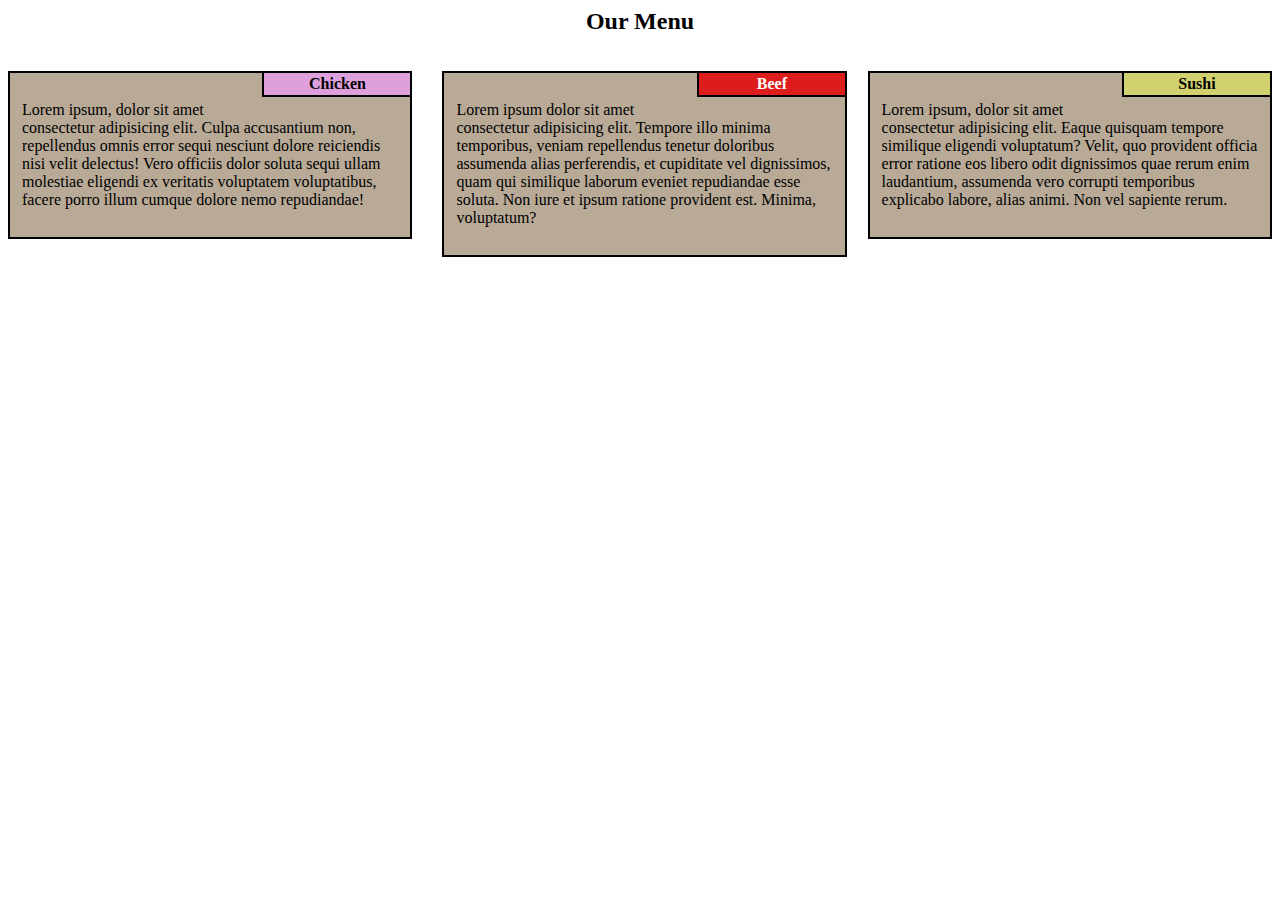
<file: module2-solution/index.html>
<!DOCTYPE html>
<html lang="en">
<head>
    <meta charset="UTF-8">
    <meta name="viewport" content="width=device-width, initial-scale=1.0">
    <title>Resturantsite</title>
    <link rel="stylesheet" type="text/css" href="css/main.css">
</head>
<body>
    <h2>Our Menu</h2>
    <br>
    <br>
    <div class="chicken">
        <h4>Chicken</h4>
        <p>
            Lorem ipsum, dolor sit amet consectetur adipisicing elit. Culpa accusantium non, repellendus omnis error sequi nesciunt dolore reiciendis nisi velit delectus! Vero officiis dolor soluta sequi ullam molestiae eligendi ex veritatis voluptatem voluptatibus, facere porro illum cumque dolore nemo repudiandae!
        </p>


    </div>
    <div class="Beef">
        <h4>Beef</h4>
        <p>
            Lorem ipsum dolor sit amet consectetur adipisicing elit. Tempore illo minima temporibus, veniam repellendus tenetur doloribus assumenda alias perferendis, et cupiditate vel dignissimos, quam qui similique laborum eveniet repudiandae esse soluta. Non iure et ipsum ratione provident est. Minima, voluptatum?
        </p>

    </div>
    <div class="Sushi">
        <h4>Sushi</h4>
        <p>
            Lorem ipsum, dolor sit amet consectetur adipisicing elit. Eaque quisquam tempore similique eligendi voluptatum? Velit, quo provident officia error ratione eos libero odit dignissimos quae rerum enim laudantium, assumenda vero corrupti temporibus explicabo labore, alias animi. Non vel sapiente rerum.
        </p>
    </div>
</body>
</html>
</file>
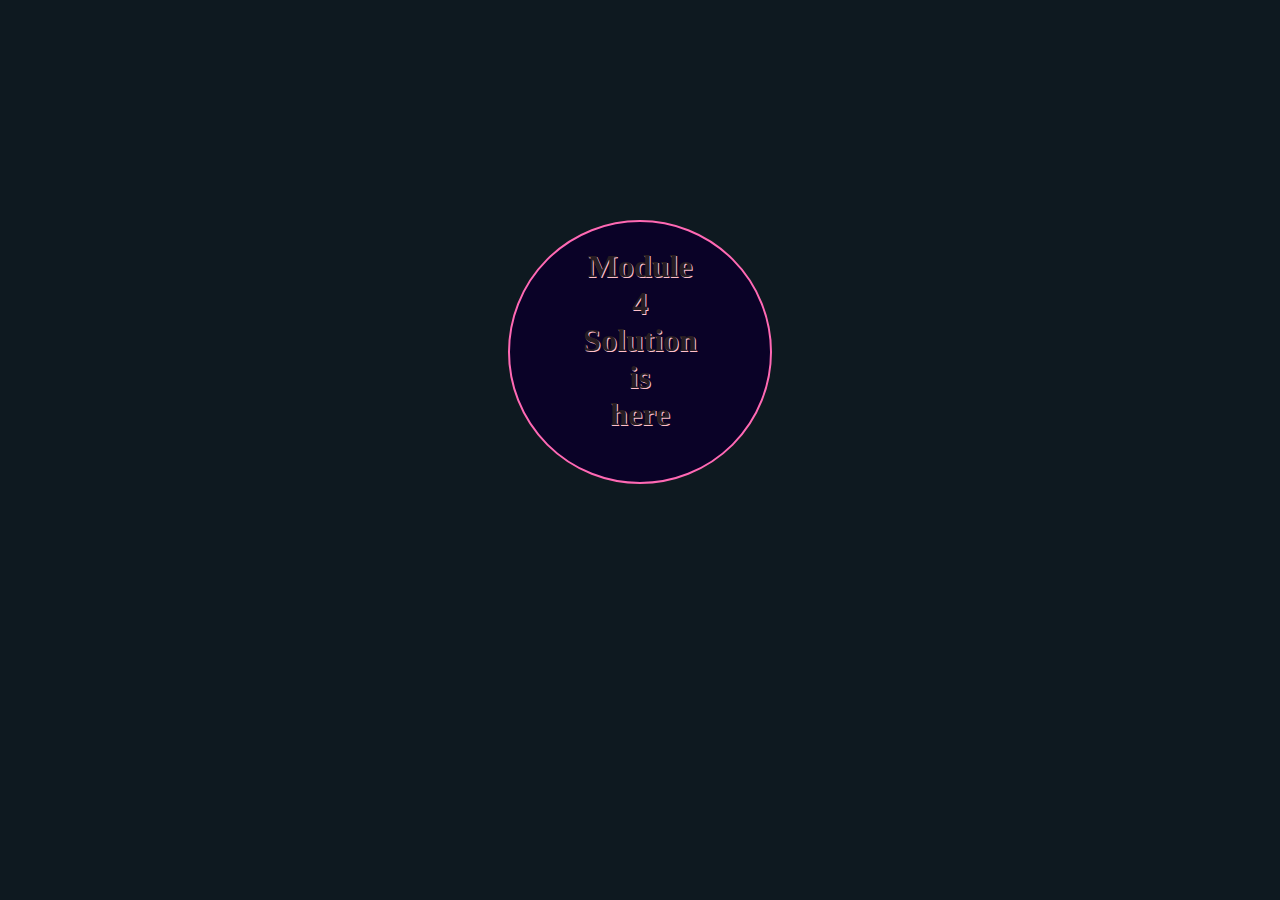
<file: module4-solution/index.html>
<!DOCTYPE html>
<html lang="en">
<head>
    <meta charset="UTF-8">
    <meta http-equiv="X-UA-Compatible" content="IE=edge">
    <meta name="viewport" content="width=device-width, initial-scale=1.0">
    <script src="js/script1.js"></script>
    <script src="js/script2.js"></script>
    <script src="js/scriptmain.js"></script>
    <title>Module4-solution</title>
    <style>
        body{
            background-color: #0E1920;
        }
        .container{
            background-color: #0E1920;
            display: block;
            margin: auto;
            margin-top: 200px;
            padding: 5px;
            width: 420px;
            height: 300px;
        }
        .container2{
            background-color: rgb(10, 2, 39);
            display: block;
            margin:auto;
            margin-top: 15px;
            padding: 5px;
            text-align: center;
            color: rgb(39, 29, 35);
            text-shadow: 1px 1px pink;
            width: 250px;
            height: 250px;
            border: 2px solid hotpink;
            border-radius: 50%;
            cursor: pointer;
        }
        .container2:hover{
            border: 4px solid hotpink;
            color: hotpink;
        }
    </style>
</head>
<body>
    <div class="container">
        <div class="container2">
            <h1>Module <br> 4 <br> Solution <br> is<br> here</h1>
        </div>
    </div>
</body>
</html>
</file>
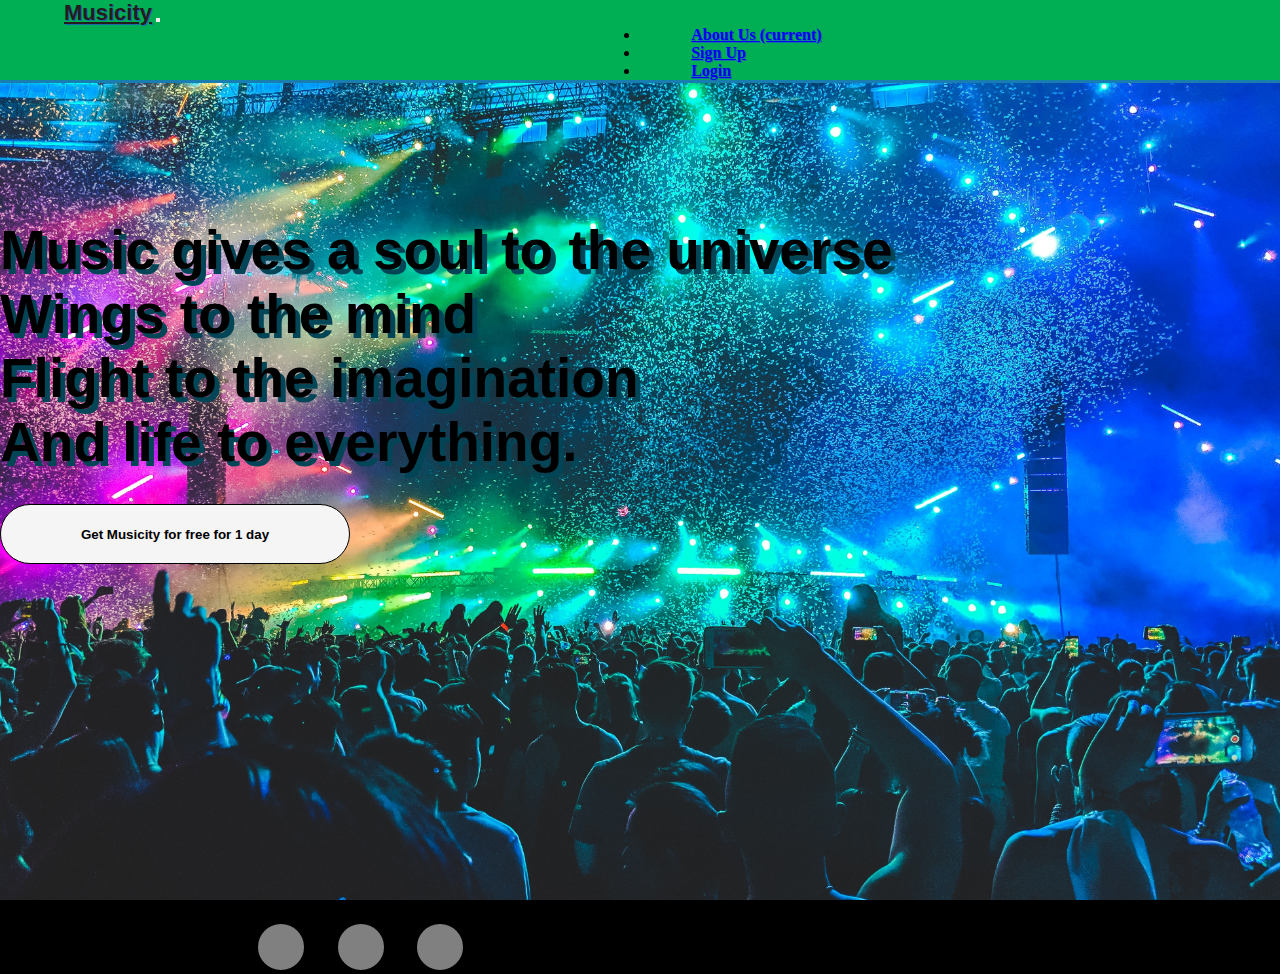
<file: DBMS/homepage.html>
<!doctype html>
<html lang="en">
  <head>
    <!-- Required meta tags -->
    <meta charset="utf-8">
    <meta name="viewport" content="width=device-width, initial-scale=1, shrink-to-fit=no">
    <link rel="shortcut icon" type="image/png" href="images/titleimage.png">
    <link rel="stylesheet" href="https://pro.fontawesome.com/releases/v5.10.0/css/all.css" integrity="sha384-AYmEC3Yw5cVb3ZcuHtOA93w35dYTsvhLPVnYs9eStHfGJvOvKxVfELGroGkvsg+p" crossorigin="anonymous"/>


    <!-- Bootstrap CSS -->
    <link rel="stylesheet" href="https://cdn.jsdelivr.net/npm/bootstrap@4.6.0/dist/css/bootstrap.min.css" integrity="sha384-B0vP5xmATw1+K9KRQjQERJvTumQW0nPEzvF6L/Z6nronJ3oUOFUFpCjEUQouq2+l" crossorigin="anonymous">
    <link rel="stylesheet" href="css/homepage.css">
    <link rel="preconnect" href="https://fonts.gstatic.com">
    <link href="https://fonts.googleapis.com/css2?family=Orelega+One&display=swap" rel="stylesheet">
    <link rel="preconnect" href="https://fonts.gstatic.com">
    <link href="https://fonts.googleapis.com/css2?family=Orelega+One&display=swap" rel="stylesheet">
    <title>Musicity</title>
  </head>
  <body>
    <div class="background">
      <nav class="navbar navbar-expand-lg navbar-light transparent navbar-container p-2">
        <a class="navbar-brand" href="homepage.html"><i class="fas fa-podcast"></i> Musicity</a>
        <button class="navbar-toggler" type="button" data-toggle="collapse" data-target="#navbarSupportedContent" aria-controls="navbarSupportedContent" aria-expanded="false" aria-label="Toggle navigation">
          <span class="navbar-toggler-icon"></span>
        </button>
      
        <div class="collapse navbar-collapse" id="navbarSupportedContent">
          <ul class="navbar-nav mr-auto">
            <li class="nav-item active">
              <a class="nav-link" href="#contact-us">About Us <span class="sr-only">(current)</span></a>
            </li>
            <li class="nav-item active">
              <a class="nav-link" href="signup.html" target="__blank">Sign Up</a>
            </li>
            <li class="nav-item active">
              <a class="nav-link" href="login.html" tabindex="-1" aria-disabled="true" target="__blank">Login</a>
            </li>
          </ul>
        </div>
      </nav>
      <section class="banner-section container-fluid">
        <div class="row banner-row">
          <div class="col-md-9 m-auto text-center text-light banner-colum">
            <h1 class="display-5">Music gives a soul to the universe</h1>
            <h1 class="display-5">Wings to the mind</h1>
            <h1 class="display-5">Flight to the imagination</h1>
            <h1 class="display-5">And life to everything.</h1>
            <a href="signup.html" target="__blank"><button class="btnedit p-3">Get Musicity for free for 1 day</button></a>
          </div>
        </div>
      </section>
    </div>
    <div class="container-fluid p-4 footer-section" id="contact-us">
      <div class="row">
          <div class="col-md-6"><h3 class="text-light logo"><i class="fas fa-podcast"></i>Musicity</h3></div>
          <div class="col-md-6 iconlink">
            <a href="https://www.facebook.com/tonmoy.saha.969" target="__blank"><button class="icon1"><i class="fab fa-facebook"></i></button></a>
            <a href="https://www.instagram.com/tonmoy548/?fbclid=IwAR0hAjZxAO37dTstw75FQt72l81RWtL67yJqyjJ9I7Uw4tJ5JwcDJCwSVUw" target="__blank"><button class="icon"><i class="fab fa-instagram"></i></button></a>
            <a href="https://www.linkedin.com/in/tonmoy-saha-299050199/" target="__blank"><button class="icon"><i class="fab fa-linkedin"></i></button></a>
          </div>
      </div>
  </div>
    <script src="https://code.jquery.com/jquery-3.5.1.slim.min.js" integrity="sha384-DfXdz2htPH0lsSSs5nCTpuj/zy4C+OGpamoFVy38MVBnE+IbbVYUew+OrCXaRkfj" crossorigin="anonymous"></script>
    <script src="https://cdn.jsdelivr.net/npm/popper.js@1.16.1/dist/umd/popper.min.js" integrity="sha384-9/reFTGAW83EW2RDu2S0VKaIzap3H66lZH81PoYlFhbGU+6BZp6G7niu735Sk7lN" crossorigin="anonymous"></script>
    <script src="https://cdn.jsdelivr.net/npm/bootstrap@4.6.0/dist/js/bootstrap.min.js" integrity="sha384-+YQ4JLhjyBLPDQt//I+STsc9iw4uQqACwlvpslubQzn4u2UU2UFM80nGisd026JF" crossorigin="anonymous"></script>
  </body>
</html>
</file>
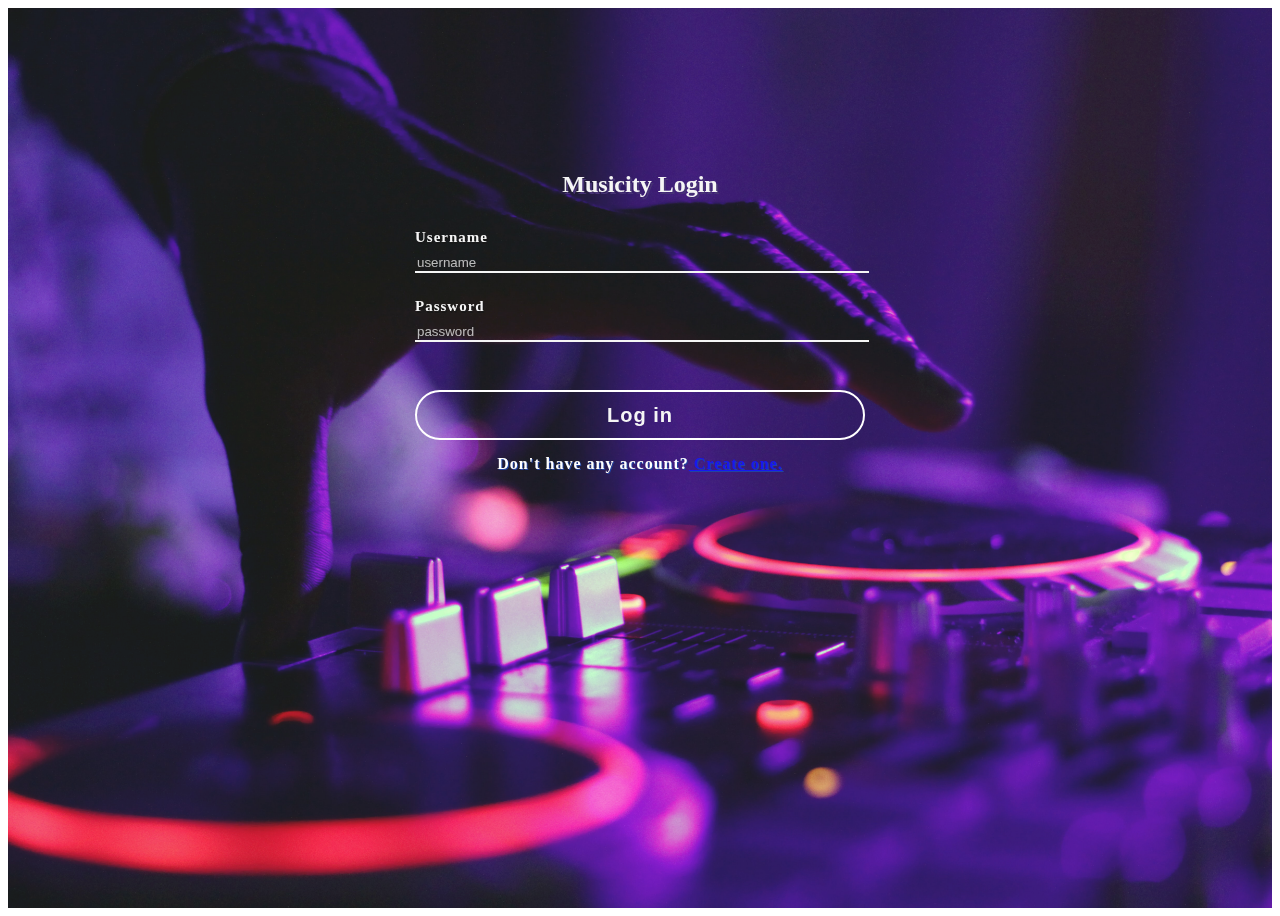
<file: DBMS/login.html>
<!doctype html>
<html lang="en">
  <head>
    <!-- Required meta tags -->
    <meta charset="utf-8">
    <meta name="viewport" content="width=device-width, initial-scale=1, shrink-to-fit=no">
    <link rel="shortcut icon" type="image/jpg" href="images/titleimage.png">
    <link rel="stylesheet" href="https://pro.fontawesome.com/releases/v5.10.0/css/all.css" integrity="sha384-AYmEC3Yw5cVb3ZcuHtOA93w35dYTsvhLPVnYs9eStHfGJvOvKxVfELGroGkvsg+p" crossorigin="anonymous"/>

    <!-- Bootstrap CSS -->
    <link rel="stylesheet" href="https://cdn.jsdelivr.net/npm/bootstrap@4.6.0/dist/css/bootstrap.min.css" integrity="sha384-B0vP5xmATw1+K9KRQjQERJvTumQW0nPEzvF6L/Z6nronJ3oUOFUFpCjEUQouq2+l" crossorigin="anonymous">
    <link rel="stylesheet" href="css/login.css">

    <title>Login Musicity</title>
  </head>
  <body>
      <div class="container-fluid background">
          <div class="form-container">
              <h2>Musicity Login</h2>
            <form action="" class="inner-container" method="POST">
                <p>
                    <label for="username"><i class="fas fa-user-circle"></i> Username </label><br>
                    <input type="text" placeholder="username" name="loginusername" id="loginusername" required>
                </p>
                <p>
                    <label for="password"><i class="fas fa-lock"></i> Password </label><br>
                    <input type="password" placeholder="password" name="loginpassword" id="loginpassword" required>
                </p>
                <button class="btn loginbtn" name="loginbutton">Log in</button>
                <p class="checker-section">Don't have any account?<a href="signup.html"> Create one.</a></p>
              </form>
          </div>
      </div>
    <script src="https://code.jquery.com/jquery-3.5.1.slim.min.js" integrity="sha384-DfXdz2htPH0lsSSs5nCTpuj/zy4C+OGpamoFVy38MVBnE+IbbVYUew+OrCXaRkfj" crossorigin="anonymous"></script>
    <script src="https://cdn.jsdelivr.net/npm/popper.js@1.16.1/dist/umd/popper.min.js" integrity="sha384-9/reFTGAW83EW2RDu2S0VKaIzap3H66lZH81PoYlFhbGU+6BZp6G7niu735Sk7lN" crossorigin="anonymous"></script>
    <script src="https://cdn.jsdelivr.net/npm/bootstrap@4.6.0/dist/js/bootstrap.min.js" integrity="sha384-+YQ4JLhjyBLPDQt//I+STsc9iw4uQqACwlvpslubQzn4u2UU2UFM80nGisd026JF" crossorigin="anonymous"></script>
  </body>
</html>
</file>
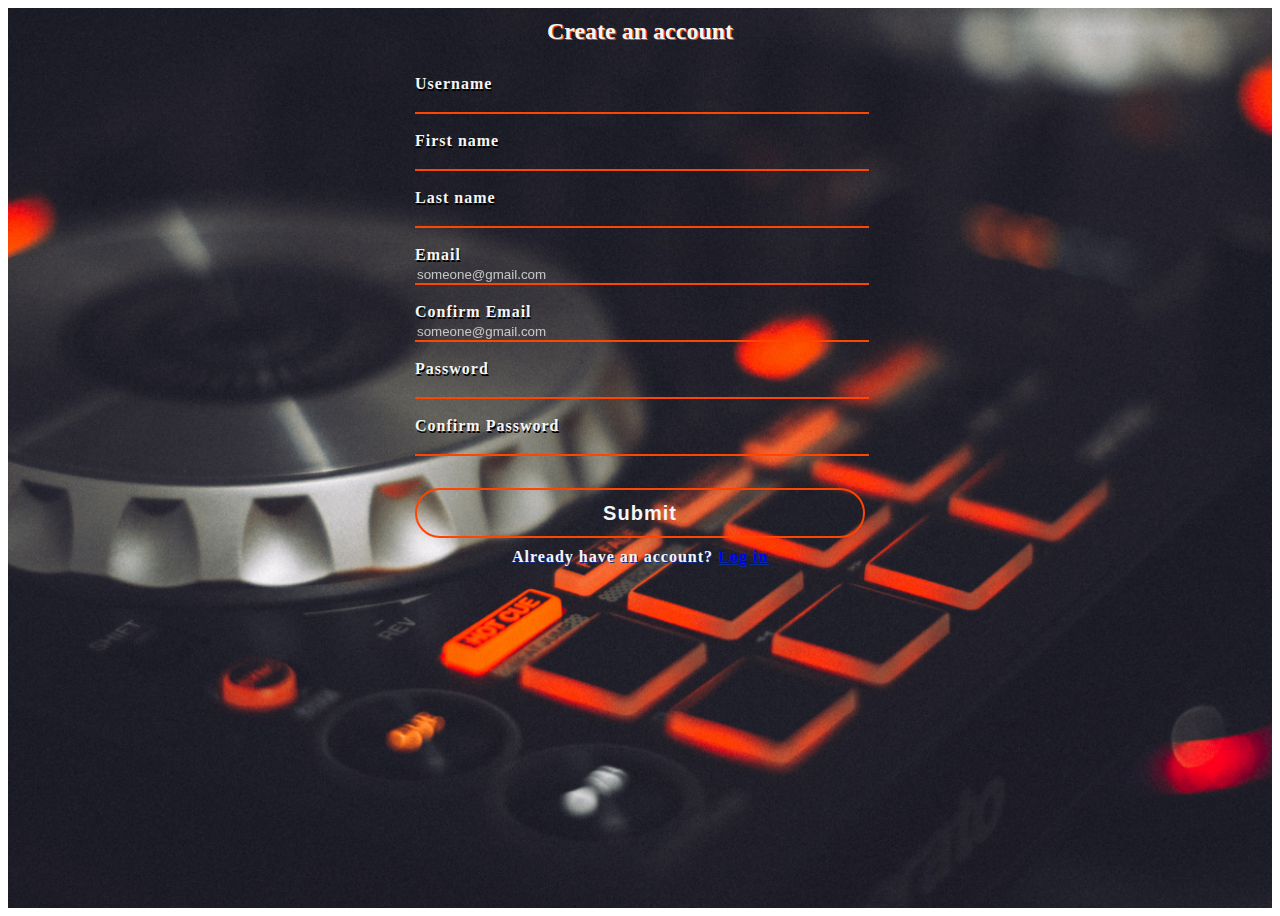
<file: DBMS/signup.html>
<!doctype html>
<html lang="en">
  <head>
    <!-- Required meta tags -->
    <meta charset="utf-8">
    <meta name="viewport" content="width=device-width, initial-scale=1, shrink-to-fit=no">
    <link rel="stylesheet" href="https://pro.fontawesome.com/releases/v5.10.0/css/all.css" integrity="sha384-AYmEC3Yw5cVb3ZcuHtOA93w35dYTsvhLPVnYs9eStHfGJvOvKxVfELGroGkvsg+p" crossorigin="anonymous"/>
    <link rel="shortcut icon" type="/image/png" href="images/titleimage.png">

    <!-- Bootstrap CSS -->
    <link rel="stylesheet" href="https://cdn.jsdelivr.net/npm/bootstrap@4.6.0/dist/css/bootstrap.min.css" integrity="sha384-B0vP5xmATw1+K9KRQjQERJvTumQW0nPEzvF6L/Z6nronJ3oUOFUFpCjEUQouq2+l" crossorigin="anonymous">
    <link rel="stylesheet" href="css/signup.css">

    <title>Signup Musicity</title>
  </head>
  <body>
    <div class="container-fluid background">
        <div class="form-container">
            <h2>Create an account</h2>
            <form action="" method="POST" class="signupform">
                <p>
                    <label for="username"><i class="fas fa-user-circle"></i> Username</label><br>
                    <input type="text" name="username" id="username" required>
                </p>
                <p>
                    <label for="firstname"><i class="fas fa-file-signature"></i> First name</label><br>
                    <input type="text" name="firstname" id="firstname" required>
                </p>
                <p>
                    <label for="lastname"><i class="fas fa-signature"></i> Last name</label><br>
                    <input type="text" name="lastname" id="lastname" required>
                </p>
                <p>
                    <label for="email"><i class="fas fa-envelope"></i> Email</label><br>
                    <input type="email" name="email" id="email" placeholder="someone@gmail.com" required>
                </p>
                <p>
                    <label for="confirmemail"><i class="fas fa-envelope"></i> Confirm Email</label><br>
                    <input type="email" name="confirmemail" id="confirmemail" placeholder="someone@gmail.com" required>
                </p>
                <p>
                    <label for="password"><i class="fas fa-lock"></i> Password</label><br>
                    <input type="password" name="regpassword" id="regpassword" placeholder="" required>
                </p>
                <p>
                    <label for="password"><i class="fas fa-lock"></i> Confirm Password</label><br>
                    <input type="password" name="confpassword" id="confpassword" placeholder="" required>
                </p>
                <button class="btn-outline-primary reg-button" name="submitbutton">Submit</button>
                <p class="checker">Already have an account? <a href="login.html">Log in</a></p>
            </form>
        </div>
    </div>
    <script src="https://code.jquery.com/jquery-3.5.1.slim.min.js" integrity="sha384-DfXdz2htPH0lsSSs5nCTpuj/zy4C+OGpamoFVy38MVBnE+IbbVYUew+OrCXaRkfj" crossorigin="anonymous"></script>
    <script src="https://cdn.jsdelivr.net/npm/popper.js@1.16.1/dist/umd/popper.min.js" integrity="sha384-9/reFTGAW83EW2RDu2S0VKaIzap3H66lZH81PoYlFhbGU+6BZp6G7niu735Sk7lN" crossorigin="anonymous"></script>
    <script src="https://cdn.jsdelivr.net/npm/bootstrap@4.6.0/dist/js/bootstrap.min.js" integrity="sha384-+YQ4JLhjyBLPDQt//I+STsc9iw4uQqACwlvpslubQzn4u2UU2UFM80nGisd026JF" crossorigin="anonymous"></script>
  </body>
</html>
</file>
<file: module2-solution/css/main.css>
*{
    box-sizing: border-box;
}
h2{
    text-align: center;
    display: block;
    margin: auto;
    font-family: 'Arial Narrow Bold';
}
div{
    border: 2px solid black;
    padding: 5px;
    background-color: #b8aa97;
}
p{
    padding: 7px;
}
h4{
    border: 2px solid black;
    margin-top: -7px;
    margin-right: -7px;
    float: right;
    width: 150px;
    text-align: center;
    padding: 2px;
}
.chicken h4{
    background-color: plum;
}
.Beef h4{
    background-color: rgb(221, 28, 28);
    color: white;
}
.Sushi h4{
    background-color: rgb(209, 209, 112);
}
@media(min-width: 992px){
    .chicken{
        width: 32%;
        float: left;
    }
    .Beef{
        width: 32%;
        display: inline-block;
        margin-left: 30px;
    }
    .Sushi{
        width: 32%;
        float: right;
    }
}
@media(min-width: 768px) and (max-width: 991px){
    .chicken{
        float: left;
        width: 49%;
    }
    .Beef{
        width: 49%;
        float: right;
    }
    .Sushi{
        position: relative;
        top: 20px;
        float: left;
        width: 100%;
    }
}
@media(max-width: 767px){
    .chicken{
        width: 95%;
        position: relative;
        left: 20px;
    }
    .Beef{
        width: 95%;
        position: relative;
        top: 20px;
        left: 20px;
    }
    .Sushi{
        position: relative;
        top: 40px;
        width: 95%;
        left: 20px;
    }
}
</file>
<file: DBMS/css/homepage.css>
*{
    margin:0;
    padding:0;
}
.background{
    /* background-color: #fff; */
    background-image: url('images/choosed_background.jpg');
    background-position: center;
    background-size: cover;
    display: table;
    width:100%;
    height:100vh;
}
.navbar-container{
    position: sticky;
    top:0;
    background-color: #00AE53;
    border-bottom: 3px solid #187daf;
} 

.navbar-container div{
    margin-left: 50vw;
}
.navbar-container>a{
    font-family:-apple-system, BlinkMacSystemFont, 'Segoe UI', Roboto, Oxygen, Ubuntu, Cantarell, 'Open Sans', 'Helvetica Neue', sans-serif;
    font-size: 22px;
    font-weight:bold;
    text-shadow: 1px 1px #186dae;
    color:rgb(36, 28, 28) !important;
    margin-left:5vw;
}
.navbar-container div ul li a{
    margin-left: 4vw;
    font-weight: bold;
    text-shadow: 1px 1px #186dae;
}
.navbar-container div ul li a:hover{
    background-color:#07743b;
    padding:5px;
}
.banner-section{
    margin-top: 15vh;
}
.banner-section h1{
    font-size: 55px;
    font-weight: bold;
    text-shadow: 5px 5px #024556;
    font-family: 'Gill Sans', 'Gill Sans MT', Calibri, 'Trebuchet MS', sans-serif;
    /* font-family: 'Orelega One', cursive; */
}
.btnedit{
    margin-top:30px;
    height:60px;
    font-weight: 700;
    border-radius:250px;
    width:350px;
    outline:none;
    border: 1px solid black;
    background-color:whitesmoke;
    margin-bottom: 20px;
}
.btnedit:hover{
    background-color:green;
    color: white;
    border: 2px solid green;
}
.footer-section{
    background-color:#000000;
}
.logo{
    display:block;
    margin-left: 20vw;
}
.icon1{
    width:50px;
    height:50px;
    border-radius:50%;
    outline:none;
    background-color:gray;
    border: 2px solid black;
    margin-left:20vw;

}
.icon{
    width:50px;
    height:50px;
    border-radius:50%;
    outline:none;
    background-color:gray;
    border: 2px solid black;
    margin-left:2vw;
}
</file>
<file: DBMS/css/login.css>
.background{
    background-image: url("images/finallogin.jpg");
    background-size: cover;
    background-position: center;
    display: table;
    width: 100%;
    height: 100vh;
    opacity: .90;
}
h2{
    color:whitesmoke;
    text-align: center;
    margin: auto;
    margin-bottom:30px;
    font-weight: bold;
    text-shadow: 2px 2px #341E67;
}
.form-container{
    width:450px;
    height:300px;
    display: block;
    margin: auto;
    margin-top: 17vh;
    padding:10px;
}
.form-container .inner-container input{
    background-color: transparent;
    border: 0;
    border-bottom: 2px solid whitesmoke;
    width: 100%;
    color: whitesmoke;
    outline: none;
    font-weight: 500;
    margin:8px auto;
}
.form-container .inner-container label{
    color: whitesmoke;
    font-size: 15px;
    font-weight: bold;
    text-shadow:1px 2px black;
    letter-spacing:1px;
}
.form-container .inner-container .loginbtn{
    background-color:transparent;
    display:block;
    margin: auto;
    margin-top: 40px;
    border: 2px solid white;
    color:whitesmoke;
    font-weight: bold;
    width: 100%;
    border-radius: 250px;
    height: 50px;
    font-size: 20px;
    letter-spacing:1px;
}
.checker-section{
    text-align:center;
    color: rgb(255, 255, 255);
    letter-spacing:1px;
    font-weight: 700;
    margin-top:15px;
    text-shadow: 1px 1px rgb(9, 47, 153);
}
h2:hover{
    color:#F46BAD;
}
.form-container .inner-container label:hover{
    color:#F46BAD;
}
.checker-section:hover{
    color: orangered;
}
.form-container .inner-container .loginbtn:hover{
    background-color:#391F68;
    border:2px solid #391F68;
}
::placeholder { /* Chrome, Firefox, Opera, Safari 10.1+ */
    color: white;
    opacity: 0.7; /* Firefox */
  }
  
  :-ms-input-placeholder { /* Internet Explorer 10-11 */
    color:white;
    opacity:0.7;
  }
  
  ::-ms-input-placeholder { /* Microsoft Edge */
    color:white;
    opacity:0.7;
  }
</file>
<file: DBMS/css/signup.css>
.background{
    background-image: url("images/registarpage.jpg");
    background-position: center;
    background-size: cover;
    display: table;
    width:100%;
    height:100vh;
}
h2{
    color:whitesmoke;
    text-align: center;
    margin: auto;
    margin-bottom:30px;
    font-weight: bold;
    text-shadow: 1px 1px orangered;
}
.form-container{
    width:450px;
    display: block;
    margin: auto;
    padding: 10px;
}
.form-container .signupform input{
    background-color: transparent;
    border: 0;
    border-bottom: 2px solid orangered;
    width: 100%;
    color: whitesmoke;
    outline: none;
    font-weight: 500;
    margin:2px auto;
}
.form-container .signupform label{
    color: whitesmoke;
    /* font-size: 20px; */
    font-weight: bold;
    text-shadow:1px 2px black;
    letter-spacing:1px;
}
.form-container .signupform .reg-button{
    background-color:transparent;
    display:block;
    margin: auto;
    margin-top: 30px;
    border: 2px solid orangered;
    color:whitesmoke;
    font-weight: bold;
    width: 100%;
    border-radius: 250px;
    height: 50px;
    font-size: 20px;
    letter-spacing:1px;
}
.form-container .signupform .reg-button:hover{
    background-color:orangered;
    color:black;
}
.checker{
    text-align:center;
    color:rgb(247, 244, 241);
    letter-spacing:1px;
    font-weight: 700;
    text-shadow: 1px 1px rgb(9, 47, 153);
    margin-top: 10px;;
}
h2:hover{
    color:orangered;
    text-shadow:1px 2px black;
}
.form-container .signupform label:hover{
    color: orangered;
}
.checker:hover{
    color: orangered;
}
::placeholder { /* Chrome, Firefox, Opera, Safari 10.1+ */
    color: white;
    opacity: 0.7; /* Firefox */
  }
  
  :-ms-input-placeholder { /* Internet Explorer 10-11 */
    color:white;
    opacity:0.7;
  }
  
  ::-ms-input-placeholder { /* Microsoft Edge */
    color:white;
    opacity:0.7;
  }
</file>
